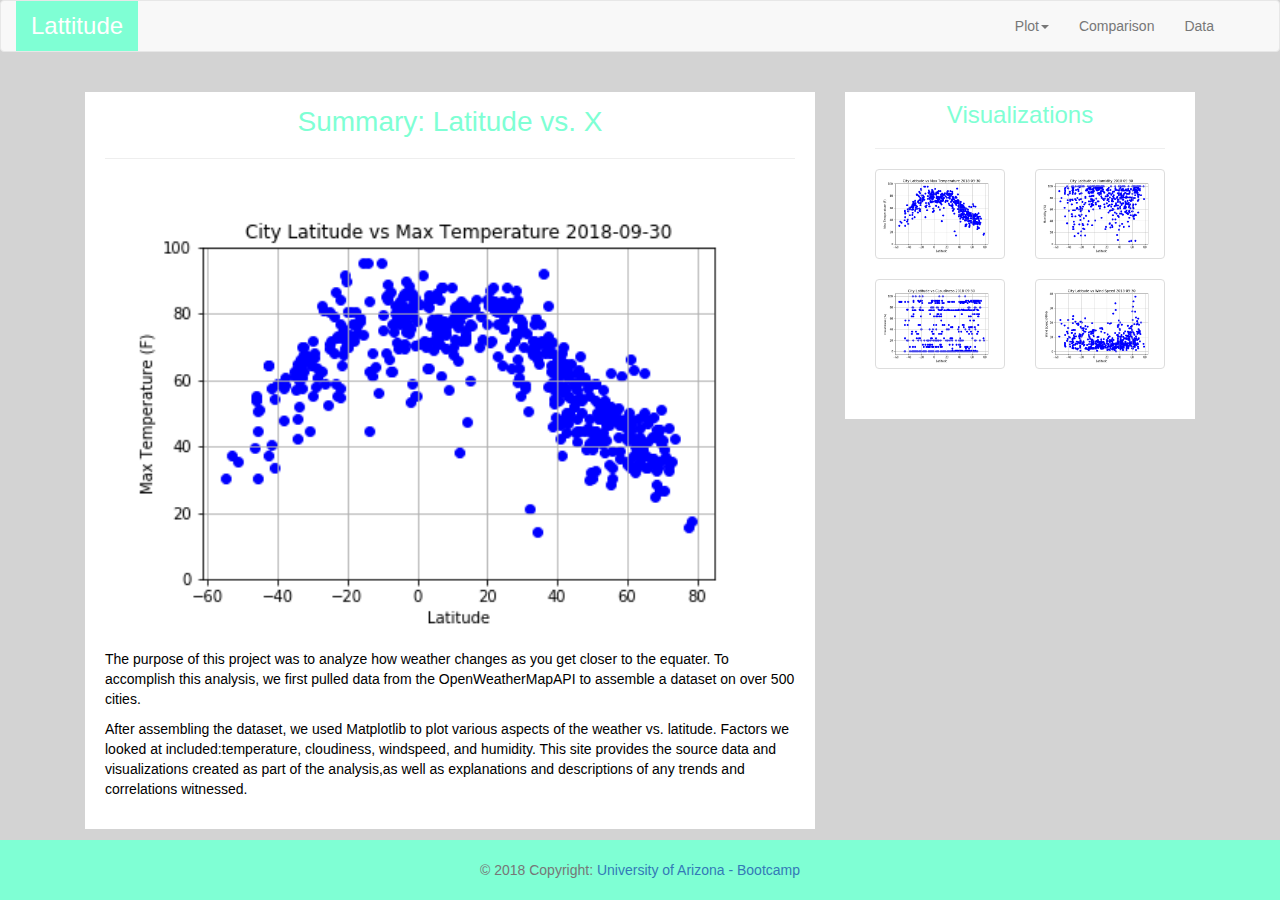
<file: index.html>
<!DOCTYPE html>
<html lang="en">

<head>
  <meta charset="UTF-8">
  <title>Lattitude</title>
  <link rel="stylesheet" href="https://maxcdn.bootstrapcdn.com/bootstrap/3.3.7/css/bootstrap.min.css" integrity="sha384-BVYiiSIFeK1dGmJRAkycuHAHRg32OmUcww7on3RYdg4Va+PmSTsz/K68vbdEjh4u" crossorigin="anonymous">
  <link rel="stylesheet" href="style.css">
</head>

<body>
    <nav class="navbar navbar-default">
        <div class="container-fluid">
            <div class="navbar-header">
                <button type="button" class="navbar-toggle collapsed" data-toggle="collapse" data-target="#bs-example-navbar-collapse-1">
                    <span class="sr-only">Toggle Navigation</span>
                </button>
                <a class="navbar-brand" href="index.html">Lattitude</a>
            </div>
        
        <!-- Collect the nav links, forms, and other content for togg∫ling -->
            <div class="collapse navbar-collapse" id="bs-example-navbar-collapse-1">
                <ul class="nav navbar-nav navbar-right">
                    <li class="dropdown">
                        <a href="#" class="dropdown-toggle" data-toggle="dropdown" role="button" aria-haspopup="true" aria-expanded="false">Plot<span class="caret"></span></a>
                        <ul class="dropdown-menu">
                            <li><a href="max_temp.html">Max Temp</a></li>
                            <li><a href="humidity.html">Humidity</a></li>
                            <li><a href="cloudiness.html">Cloudiness</a></li>
                            <li><a href="windspeed.html">Wind Speed</a></li>
                        </ul>
                    </li>
                    <li><a href="comparison.html">Comparison</a></li>
                    <li><a href="data.html" id="data_link">Data</a></li>
                    </ul>
            </div>
        </div>
    </nav>

    <div class="container">
       <!--<div class="row row-grid">-->
           <div class="col-md-8">
               <div class="box box-left">
                  <h1 class="title">Summary: Latitude vs. X</h1>
                  <hr>
                  <img src="LatitudeVsTemperature.png" class="img-fluid col-xs-12" alt="Latitude vs. Max Temperature" id="summary_pic" align="left">
                  <p class="category"> The purpose of this project was to analyze how weather changes as you get closer to the equater. To accomplish this analysis, we first pulled data from the OpenWeatherMapAPI to assemble a dataset on over 500 cities.</p>
                  <p class="category">After assembling the dataset, we used Matplotlib to plot various aspects of the weather vs. latitude. Factors we looked at included:temperature, cloudiness, windspeed, and humidity. This site provides the source data and visualizations created as part of the analysis,as well as explanations and descriptions of any trends and correlations witnessed.</p>
              </div>
          </div> 
      <!--</div>-->
          <div class="col-md-4">
              <div class="box box-right">
                  <h2>Visualizations</h2>
                  <hr>

                  <div class="row">
                      <div class="col-xs-12 col-sm-3 col-md-6">
                          <div class="thumbnail">
                              <a href="max_temp.html">
                                  <img id="landing-viz" src="LatitudeVsTemperature.png" alt="Latitude vs. Temperature">
                              </a>
                          </div>
                      </div>
                      <div class="col-xs-12 col-sm-3 col-md-6">
                          <div class="thumbnail">
                              <a href="humidity.html">
                                  <img id="landing-viz" src="LatitudeVsHumidity.png" alt="Latitude vs. Humidity">
                              </a>
                          </div>
                      </div>
                      <div class="col-xs-12 col-sm-3 col-md-6">
                          <div class="thumbnail">
                              <a href="cloudiness.html">
                                  <img id="landing-viz" src="LatitudeVsClouds.png" alt="Latitude vs. Cloudiness">
                              </a>
                          </div>
                      </div>
                      <div class="col-xs-12 col-sm-3 col-md-6">
                          <div class="thumbnail">
                              <a href="windspeed.html">
                                  <img id="landing-viz" src="LatitudeVsWindSpeed.png" alt="Latitude vs. Wind Speed">
                              </a>
                          </div>
                      </div>
                  </div>
              </div>
          </div>
    	</div>
        
        <!-- Footer -->

    <!-- Footer Links -->
    <footer class="footer">
            <span class="text-muted">© 2018 Copyright:
                <a href="https://bootcamp.ce.arizona.edu/data/"> University of Arizona - Bootcamp</a>
            </span>    
    </footer>
  
		

    <script src="https://code.jquery.com/jquery-3.2.1.js" integrity="sha256-DZAnKJ/6XZ9si04Hgrsxu/8s717jcIzLy3oi35EouyE=" crossorigin="anonymous"></script>

    <script src="https://maxcdn.bootstrapcdn.com/bootstrap/3.3.7/js/bootstrap.min.js" integrity="sha384-Tc5IQib027qvyjSMfHjOMaLkfuWVxZxUPnCJA7l2mCWNIpG9mGCD8wGNIcPD7Txa"
        crossorigin="anonymous">
        </script>

</body>

</html>
</file>
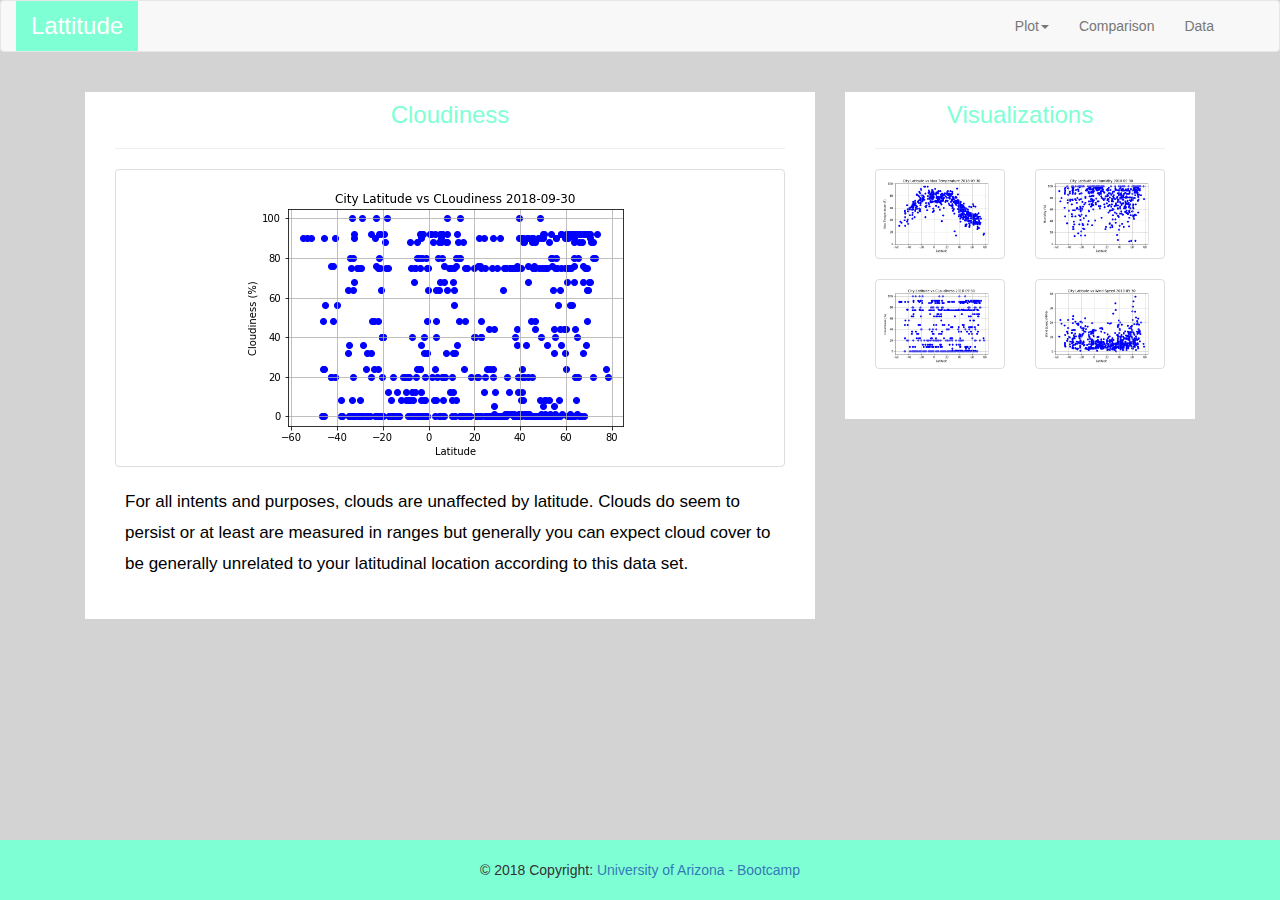
<file: cloudiness.html>
<!DOCTYPE html>
<html lang="en">

<head>
  <meta charset="UTF-8">
  <title>Bootstrap Components</title>
  <link rel="stylesheet" href="https://maxcdn.bootstrapcdn.com/bootstrap/3.3.7/css/bootstrap.min.css" integrity="sha384-BVYiiSIFeK1dGmJRAkycuHAHRg32OmUcww7on3RYdg4Va+PmSTsz/K68vbdEjh4u" crossorigin="anonymous">
  <link rel="stylesheet" href="style.css">
</head>

<body>
  <nav class="navbar navbar-default">
        <div class="container-fluid">
            <div class="navbar-header">
                <button type="button" class="navbar-toggle collapsed" data-toggle="collapse" data-target="#bs-example-navbar-collapse-1">
                    <span class="sr-only">Toggle Navigation</span>
                </button>
                <a class="navbar-brand" href="index.html">Lattitude</a>
            </div>
        
        <!-- Collect the nav links, forms, and other content for togg∫ling -->
            <div class="collapse navbar-collapse" id="bs-example-navbar-collapse-1">
                <ul class="nav navbar-nav navbar-right">
                    <li class="dropdown">
                        <a href="#" class="dropdown-toggle" data-toggle="dropdown" role="button" aria-haspopup="true" aria-expanded="false">Plot<span class="caret"></span></a>
                        <ul class="dropdown-menu">
                            <li><a href="max_temp.html">Max Temp</a></li>
                            <li><a href="humidity.html">Humidity</a></li>
                            <li><a href="cloudiness.html">Cloudiness</a></li>
                            <li><a href="windspeed.html">Wind Speed</a></li>
                        </ul>
                    </li>
                    <li><a href="comparison.html">Comparison</a></li>
                    <li><a href="data.html" id="data_link">Data</a></li>
                    </ul>
            </div>
        </div>
    </nav>

  <div class="container">
      <div class="col-md-8">
        <div class="box box-right">
            <h2>Cloudiness</h2>
                <hr>
                <div class="thumbnail">
                 <img src="LatitudeVsClouds.png" alt="Temperature Graph">
                </div>
                <section id="summary">
                        <p>For all intents and purposes, clouds are unaffected by latitude. Clouds do seem to persist or at 
                          least are measured in ranges but generally you can expect cloud cover to be generally unrelated to 
                          your latitudinal location according to this data set. 
                        </p>
                 </section>
            </div>
      </div>
      
    <div class="col-md-4">
        <div class="box box-right">
            <h2>Visualizations</h2>
                <hr>
                <div class="row">
                    <div class="col-xs-12 col-sm-3 col-md-6">
                        <div class="thumbnail">
                            <a href="max_temp.html">
                                <img id="landing-viz" src="LatitudeVsTemperature.png" alt="Latitude vs. Temperature">
                            </a>
                        </div>
                    </div>
                    <div class="col-xs-12 col-sm-3 col-md-6">
                        <div class="thumbnail">
                            <a href="humidity.html">
                                <img id="landing-viz" src="LatitudeVsHumidity.png" alt="Latitude vs. Humidity">
                            </a>
                        </div>
                    </div>
                    <div class="col-xs-12 col-sm-3 col-md-6">
                        <div class="thumbnail">
                            <a href="cloudiness.html">
                                <img id="landing-viz" src="LatitudeVsClouds.png" alt="Latitude vs. Cloudiness">
                            </a>
                        </div>
                    </div>
                    <div class="col-xs-12 col-sm-3 col-md-6">
                        <div class="thumbnail">
                            <a href="windspeed.html">
                                <img id="landing-viz" src="LatitudeVsWindSpeed.png" alt="Latitude vs. Wind Speed">
                            </a>
                        </div>
                    </div>
                </div>
            </div>
        </div>
                  
    </div>

    <!-- Footer Links -->
    <footer class="footer">
        <div class="footer-copyright text-center py-3">© 2018 Copyright:
        <a href="https://bootcamp.ce.arizona.edu/data/"> University of Arizona - Bootcamp</a>
        </div>

    <!-- Footer -->
    </footer>
      
  <script src="https://code.jquery.com/jquery-3.2.1.js" integrity="sha256-DZAnKJ/6XZ9si04Hgrsxu/8s717jcIzLy3oi35EouyE=" crossorigin="anonymous"></script>

    <script src="https://maxcdn.bootstrapcdn.com/bootstrap/3.3.7/js/bootstrap.min.js" integrity="sha384-Tc5IQib027qvyjSMfHjOMaLkfuWVxZxUPnCJA7l2mCWNIpG9mGCD8wGNIcPD7Txa"
        crossorigin="anonymous">
        </script>
</body>

</html>
</file>
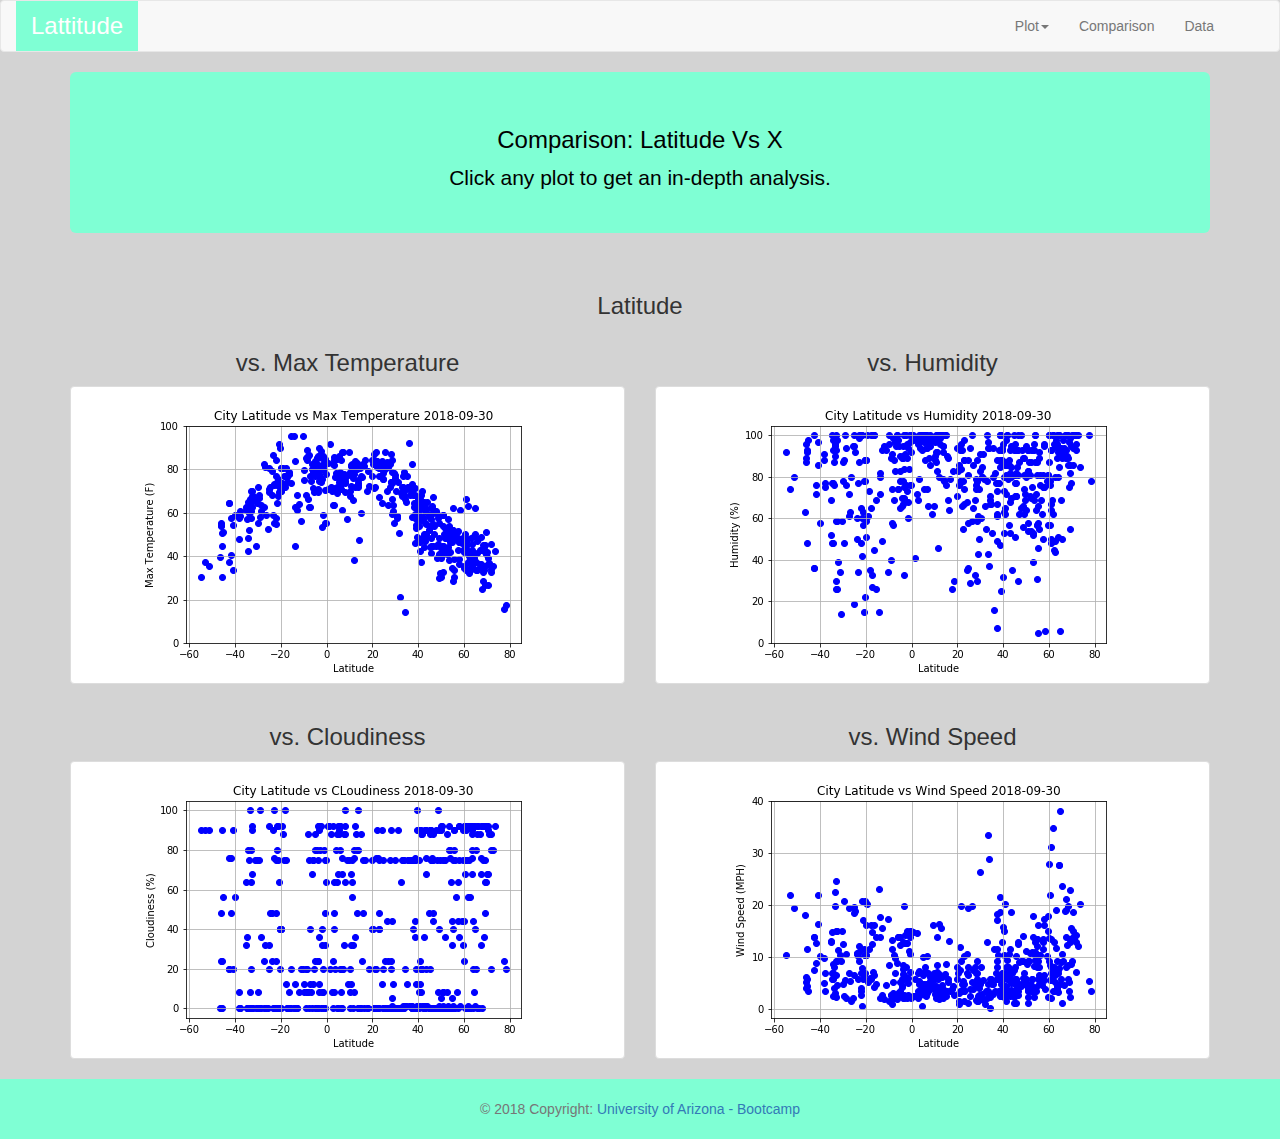
<file: comparison.html>
<!DOCTYPE html>
<html lang="en">

<head>
  <meta charset="UTF-8">
  <title>Lattitude</title>
  <link rel="stylesheet" href="https://maxcdn.bootstrapcdn.com/bootstrap/3.3.7/css/bootstrap.min.css" integrity="sha384-BVYiiSIFeK1dGmJRAkycuHAHRg32OmUcww7on3RYdg4Va+PmSTsz/K68vbdEjh4u" crossorigin="anonymous">
  <link rel="stylesheet" href="style.css">
</head>

<body>
  <nav class="navbar navbar-default">
        <div class="container-fluid">
            <div class="navbar-header">
                <button type="button" class="navbar-toggle collapsed" data-toggle="collapse" data-target="#bs-example-navbar-collapse-1">
                    <span class="sr-only">Toggle Navigation</span>
                </button>
                <a class="navbar-brand" href="index.html">Lattitude</a>
            </div>
        
        <!-- Collect the nav links, forms, and other content for togg∫ling -->
            <div class="collapse navbar-collapse" id="bs-example-navbar-collapse-1">
                <ul class="nav navbar-nav navbar-right">
                    <li class="dropdown">
                        <a href="#" class="dropdown-toggle" data-toggle="dropdown" role="button" aria-haspopup="true" aria-expanded="false">Plot<span class="caret"></span></a>
                        <ul class="dropdown-menu">
                            <li><a href="max_temp.html">Max Temp</a></li>
                            <li><a href="humidity.html">Humidity</a></li>
                            <li><a href="cloudiness.html">Cloudiness</a></li>
                            <li><a href="windspeed.html">Wind Speed</a></li>
                        </ul>
                    </li>
                    <li><a href="comparison.html">Comparison</a></li>
                    <li><a href="data.html" id="data_link">Data</a></li>
                    </ul>
            </div>
        </div>
    </nav>
  <div class="container">
    <div class="jumbotron">
      <h2>Comparison: Latitude Vs X</h2>
      <p class="center_paragraph">Click any plot to get an in-depth analysis.</p>
    </div>
  </div>
  <div class="container">
    <h2 class="text-center">Latitude</h2>
    <div class="row">
      <div class="col-md-6">
          <div class="caption">
            <h3>vs. Max Temperature</h3>
          </div>
        <div class="thumbnail">
          <a href="max_temp.html">
            <img src="LatitudeVsTemperature.png" alt="Latitude vs Clouds">
          </a>
        </div>
      </div>
      <div class="col-md-6">
        <div class="caption">
          <h3>vs. Humidity</h3>
        </div>
        <div class="thumbnail">
          <a href="humidity.html">
            <img src="LatitudeVsHumidity.png" alt="Latitude vs Humidity">
          </a>
        </div>
      </div>
    </div>
    <div class="row">  
      <div class="col-md-6">
        <div class="caption">
          <h3>vs. Cloudiness</h3>
        </div>
      <div class="thumbnail">
        <a href="cloudiness.html">
          <img src="LatitudeVsClouds.png" alt="Latitude Vs Clouds">
        </a>
      </div>
    </div>
      <div class="col-md-6">
        <div class="caption">
          <h3>vs. Wind Speed</h3>
        </div>
        <div class="thumbnail">
          <a href="windspeed.html">
            <img src="LatitudeVsWindSpeed.png" alt="Latitude Vs Wind Speed">
          </a>  
        </div>
      </div>
    </div>
  </div>

  <!-- Footer Links -->
    <footer class="footer">
            <span class="text-muted">© 2018 Copyright:
                <a href="https://bootcamp.ce.arizona.edu/data/"> University of Arizona - Bootcamp</a>
            </span>    
    </footer>

    <script src="https://code.jquery.com/jquery-3.2.1.js" integrity="sha256-DZAnKJ/6XZ9si04Hgrsxu/8s717jcIzLy3oi35EouyE=" crossorigin="anonymous"></script>

    <script src="https://maxcdn.bootstrapcdn.com/bootstrap/3.3.7/js/bootstrap.min.js" integrity="sha384-Tc5IQib027qvyjSMfHjOMaLkfuWVxZxUPnCJA7l2mCWNIpG9mGCD8wGNIcPD7Txa"
        crossorigin="anonymous">
        </script>

</body>

</html>
</file>
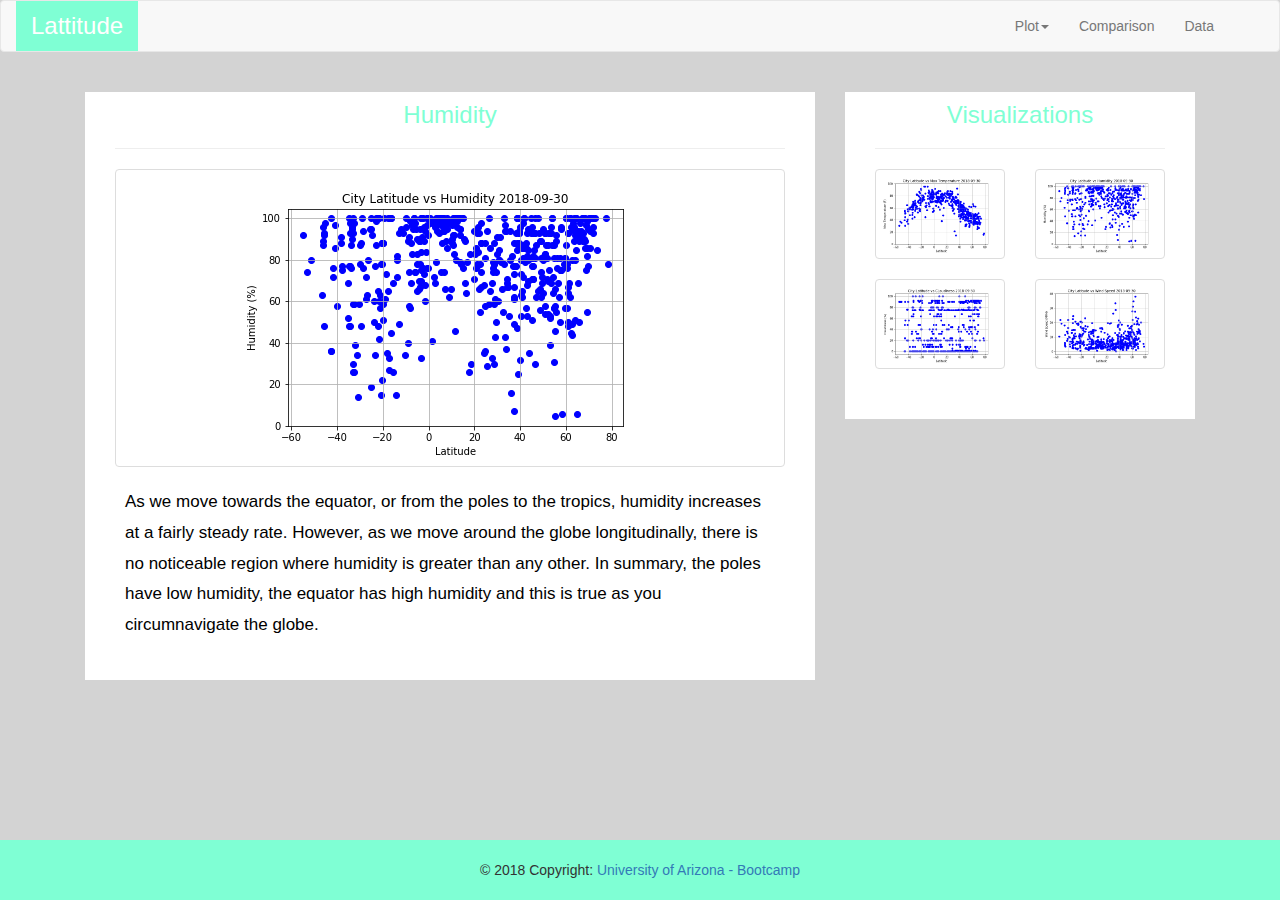
<file: humidity.html>
<!DOCTYPE html>
<html lang="en">

<head>
  <meta charset="UTF-8">
  <title>Lattitude</title>
  <link rel="stylesheet" href="https://maxcdn.bootstrapcdn.com/bootstrap/3.3.7/css/bootstrap.min.css" integrity="sha384-BVYiiSIFeK1dGmJRAkycuHAHRg32OmUcww7on3RYdg4Va+PmSTsz/K68vbdEjh4u" crossorigin="anonymous">
  <link rel="stylesheet" href="style.css">
</head>

<body>
    <nav class="navbar navbar-default">
        <div class="container-fluid">
            <div class="navbar-header">
                <button type="button" class="navbar-toggle collapsed" data-toggle="collapse" data-target="#bs-example-navbar-collapse-1">
                    <span class="sr-only">Toggle Navigation</span>
                </button>
                <a class="navbar-brand" href="index.html">Lattitude</a>
            </div>
        
        <!-- Collect the nav links, forms, and other content for togg∫ling -->
            <div class="collapse navbar-collapse" id="bs-example-navbar-collapse-1">
                <ul class="nav navbar-nav navbar-right">
                    <li class="dropdown">
                        <a href="#" class="dropdown-toggle" data-toggle="dropdown" role="button" aria-haspopup="true" aria-expanded="false">Plot<span class="caret"></span></a>
                        <ul class="dropdown-menu">
                            <li><a href="max_temp.html">Max Temp</a></li>
                            <li><a href="humidity.html">Humidity</a></li>
                            <li><a href="cloudiness.html">Cloudiness</a></li>
                            <li><a href="windspeed.html">Wind Speed</a></li>
                        </ul>
                    </li>
                    <li><a href="comparison.html">Comparison</a></li>
                    <li><a href="data.html" id="data_link">Data</a></li>
                    </ul>
            </div>
        </div>
    </nav>
 <div class="container">
      <div class="col-md-8">
        <div class="box box-right">
            <h2>Humidity</h2>
                <hr>
                <div class="thumbnail">
                 <img src="LatitudeVsHumidity.png" alt="Temperature Graph">
                </div>
                <section id="summary">
                        <p>As we move towards the equator, or from the poles to the tropics, humidity increases at a fairly steady 
                            rate. However, as we move around the globe longitudinally, there is no noticeable region where humidity 
                            is greater than any other. In summary, the poles have low humidity, the equator has high humidity and 
                            this is true as you circumnavigate the globe.
                        </p>
                 </section>
            </div>
      </div>
      
    <div class="col-md-4">
        <div class="box box-right">
            <h2>Visualizations</h2>
                <hr>
                <div class="row">
                    <div class="col-xs-12 col-sm-3 col-md-6">
                        <div class="thumbnail">
                            <a href="max_temp.html">
                                <img id="landing-viz" src="LatitudeVsTemperature.png" alt="Latitude vs. Temperature">
                            </a>
                        </div>
                    </div>
                    <div class="col-xs-12 col-sm-3 col-md-6">
                        <div class="thumbnail">
                            <a href="humidity.html">
                                <img id="landing-viz" src="LatitudeVsHumidity.png" alt="Latitude vs. Humidity">
                            </a>
                        </div>
                    </div>
                    <div class="col-xs-12 col-sm-3 col-md-6">
                        <div class="thumbnail">
                            <a href="cloudiness.html">
                                <img id="landing-viz" src="LatitudeVsClouds.png" alt="Latitude vs. Cloudiness">
                            </a>
                        </div>
                    </div>
                    <div class="col-xs-12 col-sm-3 col-md-6">
                        <div class="thumbnail">
                            <a href="windspeed.html">
                                <img id="landing-viz" src="LatitudeVsWindSpeed.png" alt="Latitude vs. Wind Speed">
                            </a>
                        </div>
                    </div>
                </div>
            </div>
        </div>
                  
    </div>

    <!-- Footer Links -->
    <footer class="footer">
        <div class="footer-copyright text-center py-3">© 2018 Copyright:
        <a href="https://bootcamp.ce.arizona.edu/data/"> University of Arizona - Bootcamp</a>
        </div>

    <!-- Footer -->
    </footer>
      
  <script src="https://code.jquery.com/jquery-3.2.1.js" integrity="sha256-DZAnKJ/6XZ9si04Hgrsxu/8s717jcIzLy3oi35EouyE=" crossorigin="anonymous"></script>

    <script src="https://maxcdn.bootstrapcdn.com/bootstrap/3.3.7/js/bootstrap.min.js" integrity="sha384-Tc5IQib027qvyjSMfHjOMaLkfuWVxZxUPnCJA7l2mCWNIpG9mGCD8wGNIcPD7Txa"
        crossorigin="anonymous">
        </script>
</body>

</html>
</file>
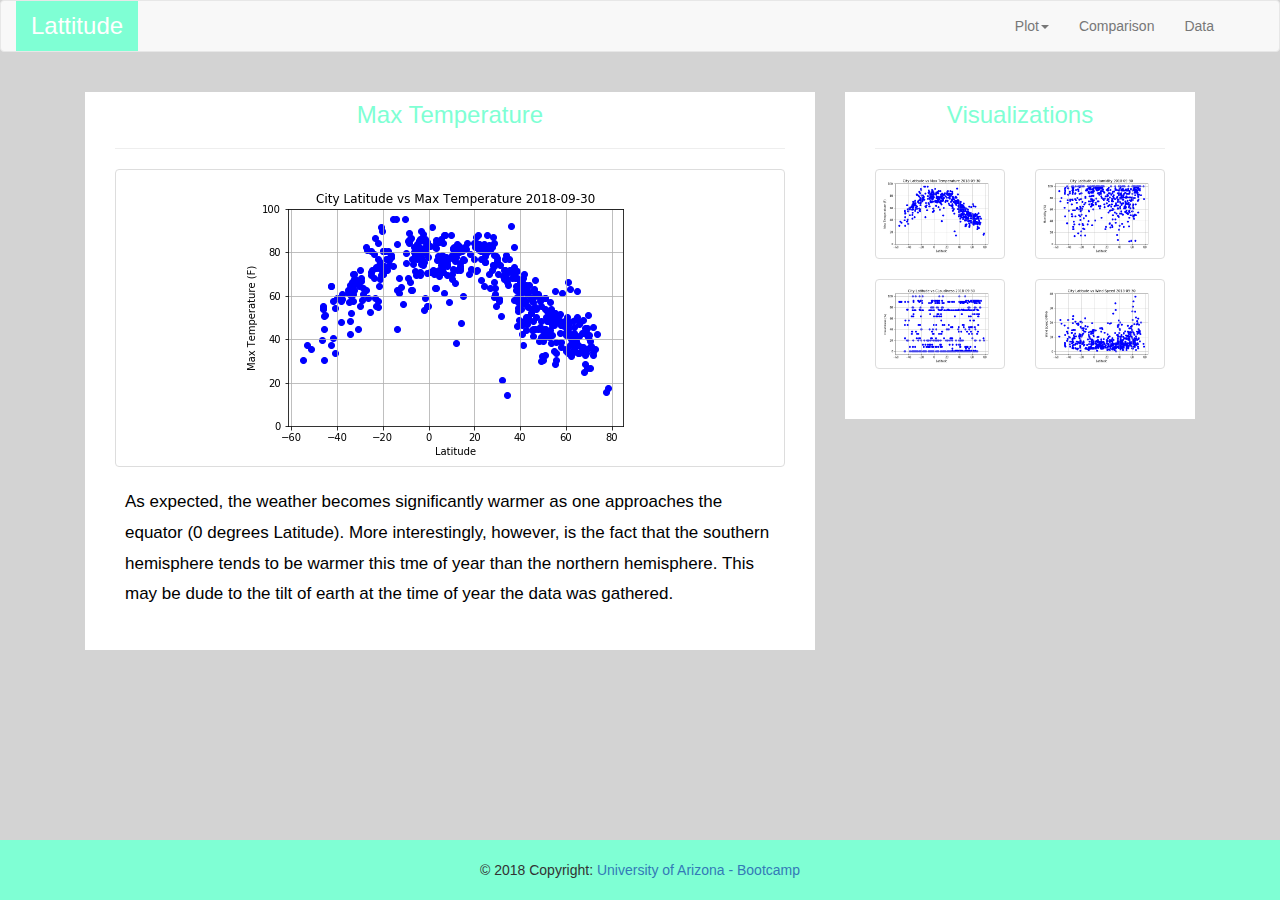
<file: max_temp.html>
<!DOCTYPE html>
<html lang="en">

<head>
  <meta charset="UTF-8">
  <title>Bootstrap Components</title>
  <link rel="stylesheet" href="https://maxcdn.bootstrapcdn.com/bootstrap/3.3.7/css/bootstrap.min.css" integrity="sha384-BVYiiSIFeK1dGmJRAkycuHAHRg32OmUcww7on3RYdg4Va+PmSTsz/K68vbdEjh4u" crossorigin="anonymous">
  <link rel="stylesheet" href="style.css">
</head>

<body>
  <nav class="navbar navbar-default">
        <div class="container-fluid">
            <div class="navbar-header">
                <button type="button" class="navbar-toggle collapsed" data-toggle="collapse" data-target="#bs-example-navbar-collapse-1">
                    <span class="sr-only">Toggle Navigation</span>
                </button>
                <a class="navbar-brand" href="index.html">Lattitude</a>
            </div>
        
        <!-- Collect the nav links, forms, and other content for togg∫ling -->
            <div class="collapse navbar-collapse" id="bs-example-navbar-collapse-1">
                <ul class="nav navbar-nav navbar-right">
                    <li class="dropdown">
                        <a href="#" class="dropdown-toggle" data-toggle="dropdown" role="button" aria-haspopup="true" aria-expanded="false">Plot<span class="caret"></span></a>
                        <ul class="dropdown-menu">
                            <li><a href="max_temp.html">Max Temp</a></li>
                            <li><a href="humidity.html">Humidity</a></li>
                            <li><a href="cloudiness.html">Cloudiness</a></li>
                            <li><a href="windspeed.html">Wind Speed</a></li>
                        </ul>
                    </li>
                    <li><a href="comparison.html">Comparison</a></li>
                    <li><a href="data.html" id="data_link">Data</a></li>
                    </ul>
            </div>
        </div>
    </nav>

  <div class="container">
      <div class="col-md-8">
        <div class="box box-right">
            <h2>Max Temperature</h2>
                <hr>
                <div class="thumbnail">
                 <img src="LatitudeVsTemperature.png" alt="Temperature Graph">
                </div>
                <section id="summary">
                        <p>As expected, the weather becomes significantly warmer as one approaches the equator
                            (0 degrees Latitude). More interestingly, however, is the fact that the southern
                            hemisphere tends to be warmer this tme of year than the northern hemisphere. This 
                            may be dude to the tilt of earth at the time of year the data was gathered.
                        </p>
                 </section>
            </div>
      </div>
      
    <div class="col-md-4">
        <div class="box box-right">
            <h2>Visualizations</h2>
                <hr>
                <div class="row">
                    <div class="col-xs-12 col-sm-3 col-md-6">
                        <div class="thumbnail">
                            <a href="max_temp.html">
                                <img id="landing-viz" src="LatitudeVsTemperature.png" alt="Latitude vs. Temperature">
                            </a>
                        </div>
                    </div>
                    <div class="col-xs-12 col-sm-3 col-md-6">
                        <div class="thumbnail">
                            <a href="humidity.html">
                                <img id="landing-viz" src="LatitudeVsHumidity.png" alt="Latitude vs. Humidity">
                            </a>
                        </div>
                    </div>
                    <div class="col-xs-12 col-sm-3 col-md-6">
                        <div class="thumbnail">
                            <a href="cloudiness.html">
                                <img id="landing-viz" src="LatitudeVsClouds.png" alt="Latitude vs. Cloudiness">
                            </a>
                        </div>
                    </div>
                    <div class="col-xs-12 col-sm-3 col-md-6">
                        <div class="thumbnail">
                            <a href="windspeed.html">
                                <img id="landing-viz" src="LatitudeVsWindSpeed.png" alt="Latitude vs. Wind Speed">
                            </a>
                        </div>
                    </div>
                </div>
            </div>
        </div>
                  
    </div>

    <!-- Footer Links -->
    <footer class="footer">
        <div class="footer-copyright text-center py-3">© 2018 Copyright:
        <a href="https://bootcamp.ce.arizona.edu/data/"> University of Arizona - Bootcamp</a>
        </div>

    <!-- Footer -->
    </footer>
      
  <script src="https://code.jquery.com/jquery-3.2.1.js" integrity="sha256-DZAnKJ/6XZ9si04Hgrsxu/8s717jcIzLy3oi35EouyE=" crossorigin="anonymous"></script>

    <script src="https://maxcdn.bootstrapcdn.com/bootstrap/3.3.7/js/bootstrap.min.js" integrity="sha384-Tc5IQib027qvyjSMfHjOMaLkfuWVxZxUPnCJA7l2mCWNIpG9mGCD8wGNIcPD7Txa"
        crossorigin="anonymous">
        </script>
</body>

</html>
</file>
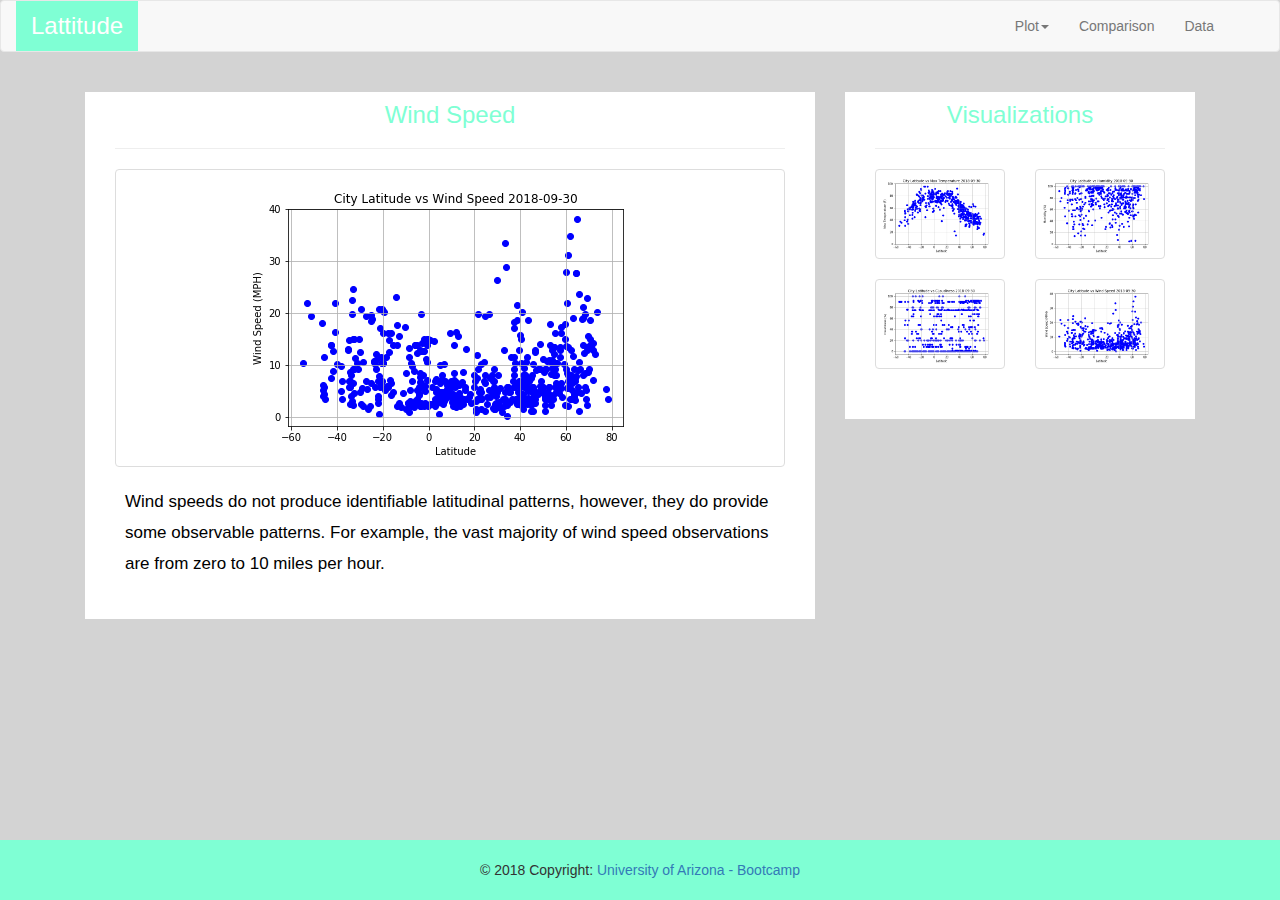
<file: windspeed.html>
<!DOCTYPE html>
<html lang="en">

<head>
  <meta charset="UTF-8">
  <title>Bootstrap Components</title>
  <link rel="stylesheet" href="https://maxcdn.bootstrapcdn.com/bootstrap/3.3.7/css/bootstrap.min.css" integrity="sha384-BVYiiSIFeK1dGmJRAkycuHAHRg32OmUcww7on3RYdg4Va+PmSTsz/K68vbdEjh4u" crossorigin="anonymous">
  <link rel="stylesheet" href="style.css">
</head>

<body>
  <nav class="navbar navbar-default">
        <div class="container-fluid">
            <div class="navbar-header">
                <button type="button" class="navbar-toggle collapsed" data-toggle="collapse" data-target="#bs-example-navbar-collapse-1">
                    <span class="sr-only">Toggle Navigation</span>
                </button>
                <a class="navbar-brand" href="index.html">Lattitude</a>
            </div>
        
        <!-- Collect the nav links, forms, and other content for togg∫ling -->
            <div class="collapse navbar-collapse" id="bs-example-navbar-collapse-1">
                <ul class="nav navbar-nav navbar-right">
                    <li class="dropdown">
                        <a href="#" class="dropdown-toggle" data-toggle="dropdown" role="button" aria-haspopup="true" aria-expanded="false">Plot<span class="caret"></span></a>
                        <ul class="dropdown-menu">
                            <li><a href="max_temp.html">Max Temp</a></li>
                            <li><a href="humidity.html">Humidity</a></li>
                            <li><a href="cloudiness.html">Cloudiness</a></li>
                            <li><a href="windspeed.html">Wind Speed</a></li>
                        </ul>
                    </li>
                    <li><a href="comparison.html">Comparison</a></li>
                    <li><a href="data.html" id="data_link">Data</a></li>
                    </ul>
            </div>
        </div>
    </nav>

  <div class="container">
      <div class="col-md-8">
        <div class="box box-right">
            <h2>Wind Speed</h2>
                <hr>
                <div class="thumbnail">
                 <img src="LatitudeVsWindSpeed.png" alt="Temperature Graph">
                </div>
                <section id="summary">
                        <p>Wind speeds do not produce identifiable latitudinal patterns, however, they do provide some 
                            observable patterns. For example, the vast majority of wind speed observations are from zero to 
                            10 miles per hour. 
                        </p>
                 </section>
            </div>
      </div>
      
    <div class="col-md-4">
        <div class="box box-right">
            <h2>Visualizations</h2>
                <hr>
                <div class="row">
                    <div class="col-xs-12 col-sm-3 col-md-6">
                        <div class="thumbnail">
                            <a href="max_temp.html">
                                <img id="landing-viz" src="LatitudeVsTemperature.png" alt="Latitude vs. Temperature">
                            </a>
                        </div>
                    </div>
                    <div class="col-xs-12 col-sm-3 col-md-6">
                        <div class="thumbnail">
                            <a href="humidity.html">
                                <img id="landing-viz" src="LatitudeVsHumidity.png" alt="Latitude vs. Humidity">
                            </a>
                        </div>
                    </div>
                    <div class="col-xs-12 col-sm-3 col-md-6">
                        <div class="thumbnail">
                            <a href="cloudiness.html">
                                <img id="landing-viz" src="LatitudeVsClouds.png" alt="Latitude vs. Cloudiness">
                            </a>
                        </div>
                    </div>
                    <div class="col-xs-12 col-sm-3 col-md-6">
                        <div class="thumbnail">
                            <a href="windspeed.html">
                                <img id="landing-viz" src="LatitudeVsWindSpeed.png" alt="Latitude vs. Wind Speed">
                            </a>
                        </div>
                    </div>
                </div>
            </div>
        </div>
                  
    </div>

    <!-- Footer Links -->
    <footer class="footer">
        <div class="footer-copyright text-center py-3">© 2018 Copyright:
        <a href="https://bootcamp.ce.arizona.edu/data/"> University of Arizona - Bootcamp</a>
        </div>

    <!-- Footer -->
    </footer>
      
  <script src="https://code.jquery.com/jquery-3.2.1.js" integrity="sha256-DZAnKJ/6XZ9si04Hgrsxu/8s717jcIzLy3oi35EouyE=" crossorigin="anonymous"></script>

    <script src="https://maxcdn.bootstrapcdn.com/bootstrap/3.3.7/js/bootstrap.min.js" integrity="sha384-Tc5IQib027qvyjSMfHjOMaLkfuWVxZxUPnCJA7l2mCWNIpG9mGCD8wGNIcPD7Txa"
        crossorigin="anonymous">
        </script>
</body>

</html>
</file>
<file: style.css>
.navbar-default .navbar-brand {
    color: #fff;
    background-color: aquamarine;
    font-family: Impact, Haettenschweiler, 'Arial Narrow Bold', sans-serif;
    font-size: 24px;
    font-weight: 100;
}

html {
  position: relative;
  min-height: 100%;
}

body{
  background-color: lightgray; 
  margin-bottom: 60px; 
  }

.title{
  padding-top: 20;
}

.data_title{
  padding-top: 20;
  text-align: left;
}

.navbar-header{
    padding-left: 15px;
    margin-left: 75px;
}

.sigline{
    color: aquamarine;
    text-align: right;
    font-family: Arial, Helvetica, sans-serif
    
}
.navbar-header .navbar-toggle .collapsed {
  float: right;
  padding-right: 75px;  
}

.content{
    margin-top:20px;
}

p{
  color: black;
}

.center_paragraph{
  text-align: center;
}

h1 {
  font-family: Impact, Haettenschweiler, 'Arial Narrow Bold', sans-serif;
	font-size: 28px;
  font-weight: 300;
  text-align: center;
  padding-top: 15px; 
}

h2 {
  font-family: Impact, Haettenschweiler, 'Arial Narrow Bold', sans-serif;
	font-size: 24px;
  font-weight: 300;
  text-align: center;
  padding-top: 10px;
}

h3 {
  font-family: Impact, Haettenschweiler, 'Arial Narrow Bold', sans-serif;
  font-weight: 300;
  text-align: center;
}

.box {
  color: aquamarine;
  background: #fff;
}

.box-left {
  padding-left: 20px;
  padding-right: 20px;
  padding-bottom: 20px;
  padding-top: 0px;
}

.box-right {
  padding-bottom: 30px; 
  padding-left: 30px;
  padding-right: 30px;
  margin-top: 20px;
}

.footer {
    text-align: center;
    clear: both;    
    position: absolute;
    bottom: 0;
    width: 100%;
    height: 60px;
    line-height: 60px;
    background-color: aquamarine;
}

.footer_data{
    text-align: center;
    clear: both;    
    position: relative;
    bottom: 0;
    width: 100%;
    height: 60px;
    line-height: 60px;
    background-color: aquamarine;
}

.box-single {
  padding: 50px;
  margin: 70px;
}

#summary {
  margin: 10px;
  font-size: 17px;
  line-height: 1.8em; 
}

#summary_paragraphs{
  background-color: #fff;
}
#data_link{
  padding-right: 50px;
}

#table_data{
color: black;
}

#summary_pic{
  padding: 15px;
}

#city-sample {
	float: left;
	width: 200px;
	height: 200px;
	margin: 10px 20px;
}

#landing-viz {
  width: 100%;
  height: 100%;
}

.figure:active{
  border: 5px solid aquamarine;
}

.jumbotron {
  color: #000;
  background: aquamarine;
  width: 100%;
  height: 100%;
  text-justify: auto;
  padding: 25px
}

.table {
  color: #fff;
  background: #c00d6c4;
  width: 100%;
  height: 100%;
  padding: 15px

}

#viz-main {
  padding: 25px 40px 30px 40px;
  width: 100%;
 }

.row.row-grid [class*="col-"] + [class*="col-"] {
    margin-top: 30px;
}
</file>
